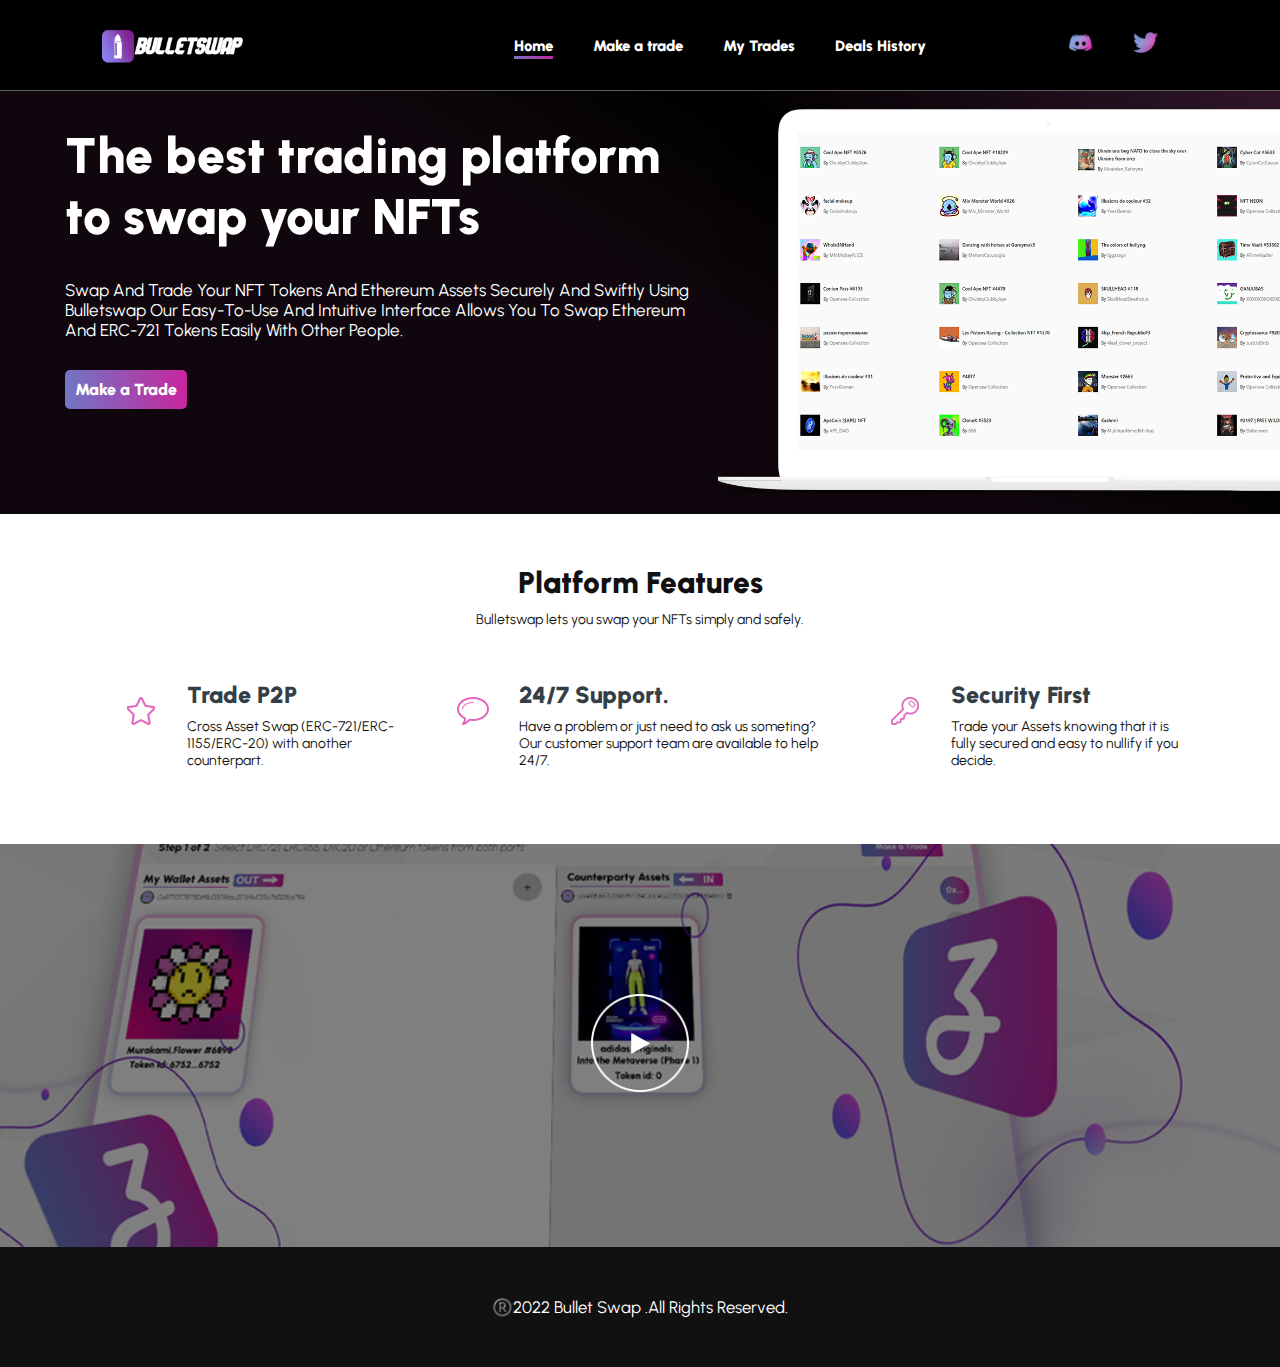
<file: index.html>
<!DOCTYPE html>
<html lang="en">

<head>
    <meta charset="UTF-8">
    <meta name="description" content="Bulletswap is a decentralized, peer-to-peer trading platform that uses an easy user interface to allow consumers to exchange and swap numerous NFTs and Ethereum-based tokens.">

    <!-- Facebook Meta Tags -->
    <meta property="og:url" content="index.html">
    <meta property="og:type" content="website">
    <meta property="og:title" content="Bulletswap, Peer to Peer NFT trading website">
    <meta property="og:description" content="Bulletswap is a decentralized, peer-to-peer trading platform that uses an easy user interface to allow consumers to exchange and swap numerous NFTs and Ethereum-based tokens.">
    <meta property="og:site_name" content="Bulletswap">
    <meta property="theme-color" content="#9900FF">

    <!-- Twitter Meta Tags -->
    <meta name="twitter:card" content="summary_large_image">
    <meta property="twitter:domain" content="">
    <meta property="twitter:url" content="index.html">
    <meta name="twitter:title" content="Bulletswap, Peer to Peer NFT trading website">
    <meta name="twitter:description" content="Bulletswap is a decentralized, peer-to-peer trading platform that uses an easy user interface to allow consumers to exchange and swap numerous NFTs and Ethereum-based tokens.">
    <meta http-equiv="X-UA-Compatible" content="IE=edge">
    <meta name="viewport" content="width=device-width, initial-scale=1.0">
    <title>Home - BulletSwap</title>
    <link rel="icon" href="/favicon.png">
    <link rel="preconnect" href="https://fonts.googleapis.com/">
    <link rel="preconnect" href="https://fonts.gstatic.com/" crossorigin="">
    <link href="css/css2.css" rel="stylesheet">
    <link rel="stylesheet" href="css/style.css">
    <link href="./img/favicon.png" rel="shortcut icon" />

</head>

<body>
    <header>
        <nav class="container">
            <a href="#"><img src="img/logo.png" alt="logo"></a>
            <ul class="remove">
                <li class="active-nav"><a href="#">Home</a></li>
                <li><a href="make.html">Make a trade</a></li>
                <li><a href="trade.html">My Trades</a></li>
                <li><a href="history.html">Deals History</a></li>
            </ul>
            <ul class="hide">
                <li><a href="index-2.html">Home</a></li>
                <li><a href="make.html">Make a trade</a></li>
                <li><a href="trade.html">My Trades</a></li>
                <li><a href="history.html">Deals History</a></li>
                <div class="flex-net">
                    <li>
                        <a href="https://twitter.com/BulletswapIO"><img src="img/logo-twitter.png" alt="twitter logo"
                class="logo-networks logoresize"></a>
                    </li>
                    <li>
                        <a href="https://discord.gg/bulletswap"><img src="img/Discord_10.png" alt="twitter logo"
                class="logo-networks logoresize"></a>
                    </li>
                </div>
            </ul>
            <button class="menu thismenu" onclick="this.classList.toggle('opened');this.setAttribute('aria-expanded', this.classList.contains('opened'))" aria-label="Main Menu">
        <svg width="100" height="100" viewBox="0 0 100 100">
          <path class="line line1"
            d="M 20,29.000046 H 80.000231 C 80.000231,29.000046 94.498839,28.817352 94.532987,66.711331 94.543142,77.980673 90.966081,81.670246 85.259173,81.668997 79.552261,81.667751 75.000211,74.999942 75.000211,74.999942 L 25.000021,25.000058">
          </path>
          <path class="line line2" d="M 20,50 H 80"></path>
          <path class="line line3"
            d="M 20,70.999954 H 80.000231 C 80.000231,70.999954 94.498839,71.182648 94.532987,33.288669 94.543142,22.019327 90.966081,18.329754 85.259173,18.331003 79.552261,18.332249 75.000211,25.000058 75.000211,25.000058 L 25.000021,74.999942">
          </path>
        </svg>
      </button>
            <ul class="ul-net">
                <li>
                    <a href="https://discord.gg/bulletswap"><img src="img/Discord_10.png" alt="discord logo"
              class="logo-networks"></a>
                </li>
                <li>
                    <a href="https://twitter.com/BulletswapIO"><img src="img/logo-twitter.png" alt="twitter logo"
              class="logo-networks"></a>
                </li>
            </ul>
        </nav>
        <div class="container column">
            <div class="heading">
                <h1>The best trading platform to swap your NFTs</h1>
                <p>
                    Swap And Trade Your NFT Tokens And Ethereum Assets Securely And Swiftly Using Bulletswap Our Easy-To-Use And Intuitive Interface Allows You To Swap Ethereum And ERC-721 Tokens Easily With Other People.
                </p>
                <div class="marge">
                    <a href="make.html" class="btn-hover color-2">Make a Trade</a>
                </div>
            </div>
            <div class="marge2">
                <img src="img/trading.png" alt="computer nft list">
            </div>
        </div>
    </header>
    <main>
        <section class="platform container">
            <h2>Platform Features</h2>
            <p>Bulletswap lets you swap your NFTs simply and safely.</p>
            <div class="flex-row">
                <article>
                    <div class="icons">
                        <img src="img/star.png" alt="icon">
                    </div>
                    <div>
                        <h3>Trade P2P</h3>
                        <p>
                            Cross Asset Swap (ERC-721/ERC-1155/ERC-20) with another counterpart.
                        </p>
                    </div>
                </article>
                <article>
                    <div class="icons">
                        <img src="img/bubble.png" alt="icon">
                    </div>
                    <div>
                        <h3>24/7 Support.</h3>
                        <p>
                            Have a problem or just need to ask us someting? Our customer support team are available to help 24/7.
                        </p>
                    </div>
                </article>
                <article>
                    <div class="icons">
                        <img src="img/key.png" alt="key">
                    </div>
                    <div>
                        <h3>Security First</h3>
                        <p>
                            Trade your Assets knowing that it is fully secured and easy to nullify if you decide.
                        </p>
                    </div>
                </article>
            </div>
        </section>
        <div class="blurback"></div>
        <video controls="" src="https://tornadotrade.io/video/zeem_1.0.mp4">
      Ici la description alternative
    </video>
        <div class="video">
            <div class="container">
                <article>
                    <a class="btn-video-link"><img src="img/video-link.png" alt="button look" class="videoforimg"></a>
                </article>
            </div>
        </div>
    </main>
    <footer>
        <small>®️2022 Bullet Swap .All Rights Reserved.</small>
    </footer>
    <script src="js/app.js"></script>
    <script src="js/video.js"></script>



</body>

</html>
</file>
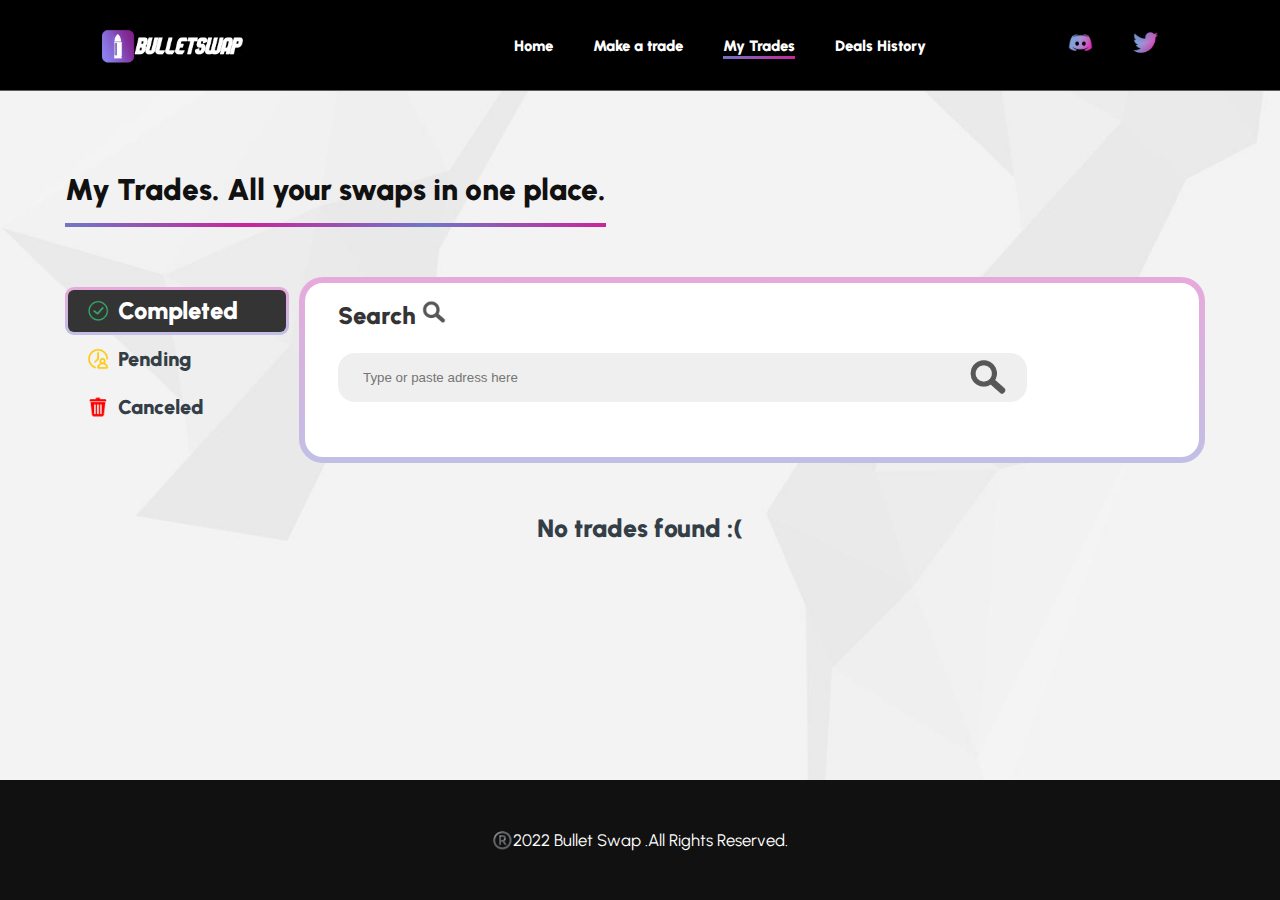
<file: trade.html>
<!DOCTYPE html>
<html lang="en">

<head>
    <meta charset="UTF-8">
    <meta http-equiv="X-UA-Compatible" content="IE=edge">
    <meta name="viewport" content="width=device-width, initial-scale=1.0">
    <title>My Trades - BulletSwap</title>
    <link rel="icon" href="/favicon.png">
    <link rel="preconnect" href="https://fonts.googleapis.com/">
    <link rel="preconnect" href="https://fonts.gstatic.com/" crossorigin="">
    <link href="css/css2.css" rel="stylesheet">
    <link rel="stylesheet" href="css/style.css">
    <link rel="stylesheet" href="css/correct.css">
    <link href="./img/favicon.png" rel="shortcut icon" />

</head>

<body class="bg-trade">
    <header>
        <nav class="container">
            <a href="index.html"><img src="img/logo.png" alt="logo"></a>
            <ul class="remove">
                <li><a href="index.html">Home</a></li>
                <li><a href="make.html">Make a trade</a></li>
                <li class="active-nav"><a href="#">My Trades</a></li>
                <li><a href="history.html">Deals History</a></li>
            </ul>
            <ul class="hide">
                <li><a href="index-2.html">Home</a></li>
                <li><a href="make.html">Make a trade</a></li>
                <li><a href="trade.html">My Trades</a></li>
                <li><a href="history.html">Deals History</a></li>
                <div class="flex-net">
                    <li>
                        <a href="https://twitter.com/Bulletswap"><img src="img/logo-twitter.png" alt="twitter logo" class="logo-networks"></a>
                    </li>
                    <li>
                        <a href="https://discord.gg/bulletswap"><img src="img/Discord_10.png" alt="twitter logo" class="logo-networks"></a>
                    </li>
                </div>
            </ul>
            <button class="menu thismenu" onclick="this.classList.toggle('opened');this.setAttribute('aria-expanded', this.classList.contains('opened'))" aria-label="Main Menu">
          <svg width="100" height="100" viewBox="0 0 100 100">
            <path class="line line1" d="M 20,29.000046 H 80.000231 C 80.000231,29.000046 94.498839,28.817352 94.532987,66.711331 94.543142,77.980673 90.966081,81.670246 85.259173,81.668997 79.552261,81.667751 75.000211,74.999942 75.000211,74.999942 L 25.000021,25.000058"></path>
            <path class="line line2" d="M 20,50 H 80"></path>
            <path class="line line3" d="M 20,70.999954 H 80.000231 C 80.000231,70.999954 94.498839,71.182648 94.532987,33.288669 94.543142,22.019327 90.966081,18.329754 85.259173,18.331003 79.552261,18.332249 75.000211,25.000058 75.000211,25.000058 L 25.000021,74.999942"></path>
          </svg>
        </button>
            <ul class="ul-net">
                <li>
                    <a href="https://discord.gg/bulletswap"><img src="img/Discord_10.png" alt="discord logo" class="logo-networks"></a>
                </li>
                <li>
                    <a href="https://twitter.com/Bulletswap"><img src="img/logo-twitter.png" alt="twitter logo" class="logo-networks"></a>
                </li>
            </ul>
        </nav>
    </header>
    <main class="main-trade">
        <section class="heading-trade container">
            <h2>My Trades. All your swaps in one place.</h2>
            <div class="border borderresize"></div>
            <div class="trade-list">
                <ul>
                    <li class="active">
                        <div>
                            <img src="img/pngfind.com-submit-icon-png-5900800.png" alt="logo check">
                            <a href="#"> Completed</a>
                        </div>
                    </li>
                    <li>
                        <div>
                            <img src="img/wait.png" alt="logo wait">
                            <a href="#"> Pending</a>
                        </div>
                    </li>
                    <li>
                        <div>
                            <img src="img/delete.png" alt="logo deleted">
                            <a href="#"> Canceled</a>
                        </div>
                    </li>
                </ul>
                <div class="search-bar resizebar">
                    <span class="search-name">Search
              <img src="img/kisspng-computer-icons-search-button-5ac4b9e15f5404.3960122715228420813905.png" alt="search logo"></span>
                    <div>
                        <label for="search">Search
                <img src="img/kisspng-computer-icons-search-button-5ac4b9e15f5404.3960122715228420813905.png" alt="search logo">
              </label>
                        <input type="text" id="search-bar" name="search" placeholder="Type or paste adress here" class="search search-two">
                    </div>
                </div>
            </div>
            <p>No trades found :(</p>
        </section>
    </main>
    <footer>
        <small>®️2022 Bullet Swap .All Rights Reserved.</small>
    </footer>
    <script src="js/app.js"></script>
    <script src="js/mytrades.js"></script>



</body>

</html>
</file>
<file: css/css2.css>
@font-face {
    font-family: 'Urbanist';
    font-style: italic;
    font-weight: 100;
    font-display: swap;
    src: url(../fonts/L0xtDF02iFML4hGCyMqgdyNEf6or5L2WA133VJmv.ttf) format('truetype');
}

@font-face {
    font-family: 'Urbanist';
    font-style: normal;
    font-weight: 400;
    font-display: swap;
    src: url(../fonts/L0xjDF02iFML4hGCyOCpRdycFsGxSrqDyx4fFg.ttf) format('truetype');
}

@font-face {
    font-family: 'Urbanist';
    font-style: normal;
    font-weight: 900;
    font-display: swap;
    src: url(../fonts/L0xjDF02iFML4hGCyOCpRdycFsGxSrqDYhkfFg.ttf) format('truetype');
}
</file>
<file: css/style.css>
* {
    box-sizing: border-box;
}

html {
    font-size: 62.5%;
    height: 100%;
}

body {
    display: flex;
    flex-direction: column;
    margin: 0 auto;
    min-height: 100%;
    font-size: 2rem;
    font-family: "Urbanist", sans-serif;
    color: #111;
    overflow-x: hidden;
}

main {
    flex: 1;
}

/* img {
  max-width: 100%;
} */

ul {
    padding: 0;
}

li {
    list-style: none;
}

h1 {
    font-size: 5rem;
    font-weight: 900;
}

.container {
    margin: 0 auto;
    max-width: 1150px;
}

/* HEADER */

header {
    background: linear-gradient( 31deg, rgba(15, 7, 13, 1) 49%, rgba(0, 0, 0, 1) 66%, rgba(54, 25, 47, 1) 95%);
}

nav>a>img {
    width: 11%;
    margin: 10px 150px 0 0;
}

nav {
    display: flex;
    align-items: center;
    background-color: #000;
    width: 100%;
    justify-content: space-evenly;
    border-bottom: 1px solid rgb(221 221 221 / 42%);
}

nav.container {
    max-width: 100%;
    margin: 0 auto;
}

nav ul {
    display: flex;
    justify-content: center;
}

nav ul li {
    margin: 10px 20px;
}

nav ul li a {
    transition: 0.1s;
    text-decoration: none;
    color: #fff;
    font-size: 1.5rem;
    font-weight: bold;
}

nav ul li:hover a {
    margin: 0 0 10px 0;
    border-bottom: rgba(200, 37, 157, 1) solid 3px;
}

nav>a {
    display: contents;
}

.hide {
    display: none;
}

.menu {
    background-color: transparent;
    border: none;
    cursor: pointer;
    display: none;
    padding: 0;
    width: 60px;
}

.line {
    fill: none;
    stroke: white;
    stroke-width: 6;
    transition: stroke-dasharray 600ms cubic-bezier(0.4, 0, 0.2, 1), stroke-dashoffset 600ms cubic-bezier(0.4, 0, 0.2, 1);
}

.line1 {
    stroke-dasharray: 60 207;
    stroke-width: 6;
}

.line2 {
    stroke-dasharray: 60 60;
    stroke-width: 6;
}

.line3 {
    stroke-dasharray: 60 207;
    stroke-width: 6;
}

.opened .line1 {
    stroke-dasharray: 90 207;
    stroke-dashoffset: -134;
    stroke-width: 6;
}

.opened .line2 {
    stroke-dasharray: 1 60;
    stroke-dashoffset: -30;
    stroke-width: 6;
}

.opened .line3 {
    stroke-dasharray: 90 207;
    stroke-dashoffset: -134;
    stroke-width: 6;
}

/* HEADING */

.heading {
    display: flex;
    flex-direction: column;
    color: #fff;
}

.heading p {
    font-size: 1.7rem;
    margin: 0 0 10px;
}

header div:first-of-type {
    display: flex;
}

header div:first-of-type img {
    width: 135%;
}

.btn-hover {
    padding: 10px;
    font-size: 1.6rem;
    font-weight: bold;
    color: #fff;
    text-decoration: none;
    cursor: pointer;
    margin: 20px 0 0 0;
    text-align: center;
    border: none;
    background-size: 300% 100%;
    border-radius: 5px;
    transition: all 0.4s ease-in-out;
}

.btn-hover:hover,
.btn-make:hover {
    background-position: 70% 0;
}

.color-2 {
    background-image: linear-gradient( to right, rgba(113, 118, 198, 1), rgba(200, 37, 157, 1), rgba(113, 118, 198, 1), rgba(200, 37, 157, 1));
}

/* PLATFORM */

h2 {
    font-size: 3rem;
}

.platform {
    text-align: center;
    padding: 25px 15px 25px 15px;
}

.platform article {
    display: flex;
    align-items: center;
    justify-content: space-between;
    margin: 15px;
}

.platform h3 {
    color: #343e47;
    font-weight: bold;
}

.platform p {
    font-size: 1.4rem;
    margin: -15px 0 0 0;
}

.flex-row {
    display: flex;
    align-items: center;
}

.flex-row:first-of-type {
    margin: 15px 0 0 0;
}

.platform article div {
    text-align: left;
}

.icons {
    margin: 0 30px;
}

.border.bord-history {
    width: 21%;
}

.icons img {
    transition: all 0.5s;
}

.icons img:hover {
    transform: scale(1.1);
}

/* VIDEO */

.video {
    color: #fff;
    text-align: center;
    background: url(../img/bg-video.jpg);
    margin: 35px 0 0 0;
    padding: 50px 0 50px;
    background-repeat: no-repeat;
    background-position: center;
    background-size: cover;
    padding: 150px;
}

.videoforimg {
    width: 10%;
}

.video i {
    color: #fff;
    border-radius: 50%;
    padding: 10px;
}

.btn-video-link {
    cursor: pointer;
}

.video h4 {
    font-size: 2.5rem;
}

.video p {
    font-size: 1.7rem;
    text-align: center;
}

/* FOOTER */

footer {
    background: #111;
    color: #fff;
    display: flex;
    justify-content: space-around;
    padding: 50px;
}

/* TRADE */

.trade-rightzone {
    background: #e5e5e5;
}

.main-trade {
    background: url(../img/contact-background.jpg);
    background-size: cover;
    padding: 10px;
    height: 100vh;
}

.main-history {
    background: url(../img/contact-background.jpg);
    background-size: cover;
    padding: 10px;
}

.trade-nav {
    padding: 0 0 0px;
}

.heading-trade {
    margin-top: 70px;
}

.heading-trade p,
.notfound {
    text-align: center;
    font-size: 2.5rem;
    font-weight: bold;
    color: #343e47;
    margin: 50px 0 0 0;
}

.heading-trade h2 {
    font-size: 3rem;
}

.border.bord-history {
    width: 32%;
}

.border {
    background-image: linear-gradient( to right, rgba(113, 118, 198, 1), rgba(200, 37, 157, 1), rgba(113, 118, 198, 1), rgba(200, 37, 157, 1));
    padding: 2px;
    width: 47%;
    margin: -10px 0 0 0;
}

.border-dealshistory {
    background-image: linear-gradient( to right, rgba(113, 118, 198, 1), rgba(200, 37, 157, 1), rgba(113, 118, 198, 1), rgba(200, 37, 157, 1));
    padding: 1px;
    width: 21%;
    margin: -10px 0 0 0;
}

.trade-list {
    display: flex;
    margin: 50px 0 0 0;
}

.trade-list ul {
    width: 25%;
    margin-top: 10px;
}

.trade-list ul li:hover {
    cursor: pointer;
}

.trade-list ul li {
    padding: 1px 30px 1px 10px;
    border: solid 3px transparent;
}

.trade-list ul li div {
    display: flex;
    align-items: center;
}

.trade-list ul li a {
    color: #343e47;
    text-decoration: none;
    font-weight: bold;
}

.trade-list ul li.active {
    border-radius: 9px;
    box-shadow: 0 0 6px 0 rgba(157, 96, 212, 0.5);
    border: solid 3px transparent;
    background-image: linear-gradient( rgba(255, 255, 255, 0), rgba(255, 255, 255, 0)), linear-gradient(180deg, #e7a9db, #c1bfe5);
    background-origin: border-box;
    background-clip: content-box, border-box;
    box-shadow: 2px 1000px 1px #343434 inset;
}

.trade-list ul li.active a {
    font-size: 2.4rem;
    color: #fff;
}

.trade-list ul li img {
    width: 40px;
    height: 40px;
}

.active-nav {
    border-image: linear-gradient( to right, rgba(113, 118, 198, 1), rgba(200, 37, 157, 1));
    border-bottom: 3px solid transparent;
    border-image-slice: 1;
    height: 27px;
}

.search-bar {
    display: flex;
    flex-direction: column;
    color: #111;
    border-radius: 24px;
    box-shadow: 0 0 6px 0 rgba(157, 96, 212, 0.5);
    border: solid 6px transparent;
    background-image: linear-gradient( rgba(255, 255, 255, 0), rgba(255, 255, 255, 0)), linear-gradient(180deg, #e7a9db, #c1bfe5);
    background-origin: border-box;
    background-clip: content-box, border-box;
    box-shadow: 2px 1000px 1px #fff inset;
    width: 100%;
    padding: 70px 0 55px 33px;
    margin: 0 10px;
}

#search::placeholder {
    font-size: 1.7rem;
    font-style: italic;
    color: rgb(201, 200, 200);
}

#search {
    background-image: url(../img/kisspng-computer-icons-search-button-5ac4b9e15f5404.3960122715228420813905.png);
    background-position: 98%;
    background-repeat: no-repeat;
    background-size: 3.5%;
    width: 80%;
    outline: none;
    padding: 17px 25px;
    border-radius: 17px;
    border: none;
    font-weight: 100;
    background-color: #efefef;
}

#search-bar {
    background-image: url(../img/kisspng-computer-icons-search-button-5ac4b9e15f5404.3960122715228420813905.png);
    background-position: 97%;
    background-repeat: no-repeat;
    background-size: 5.5%;
    width: 80%;
    outline: none;
    padding: 17px 25px;
    border-radius: 17px;
    border: none;
    font-weight: 100;
    background-color: #efefef;
}

.search-bar img {
    width: 4%;
}

.search-name {
    position: absolute;
    color: #343434;
    top: 300px;
    font-size: 2.4rem;
    font-weight: bold;
}

label {
    font-weight: bold;
    color: #343e47;
    font-size: 2.5rem;
    position: absolute;
    left: -10000px;
    margin: 0px 0 10px 0;
}

.active-nav:hover {
    border: none;
}

/* TABLE */

.flex-table {
    width: 120%;
}

.table-list {
    width: 100%;
    margin: 15px 10px 0 10px;
}

table {
    border-collapse: separate;
    border-spacing: 0 10px;
}

thead tr {
    background-color: #343434;
}

tr {
    height: 100px;
}

tr:first-of-type {
    height: 60px;
}

tr:nth-child(4),
tr:nth-child(2) {
    background-color: rgba(255, 255, 255, 0.548);
    margin-top: 10px;
}

td {
    padding-left: 15px;
}

tr td div {
    display: flex;
    flex-direction: column;
}

tbody span {
    font-weight: bold;
    font-size: 1.9rem;
}

table img {
    width: 30%;
    border-radius: 100%;
}

.customers thead tr th:first-of-type {
    padding-left: 15px;
}

.img-pp {
    width: 12%;
    margin: 0 10px 0 0;
    border: 2px solid rgb(0, 0, 0);
}

.img-collection {
    width: 63%;
}

.img-collection2 {
    margin: 0 10px 0 0;
    width: 16%;
}

.flex-row-table {
    display: flex;
    align-items: center;
    flex-direction: row;
}

.flex-row-table a {
    font-size: 1.5rem;
    color: black;
    font-weight: bold;
    cursor: pointer;
}

.flex-row-table a:hover {
    text-decoration: underline;
}

.td-size {
    width: 22%;
}

.td-size2 {
    width: 0%;
}

.arrow {
    text-align: center;
    width: 13%;
}

.td-user {
    width: 15%;
}

.td-hash {
    width: 23%;
}

.customers {
    font-family: Arial, Helvetica, sans-serif;
    border-collapse: collapse;
    width: 100%;
    display: none;
}

.customers th {
    padding: 8px;
}

thead {
    box-shadow: inset 0px 0px 0 3px #ca9fc2, inset 0 0 0 3px #c2c1e1, 2px 1000px 1px #343434 inset;
    border-radius: 9px;
    color: #fff;
}

table {
    border-collapse: collapse;
}

thead tr th {
    text-align: left;
}

.next-pages p {
    font-size: 1.5rem;
    font-weight: 200;
    display: flex;
    justify-content: right;
    margin: 10px 0 85px 0;
    word-spacing: 5px;
}

.next-pages i {
    font-size: 2rem;
}

.out::before {
    position: absolute;
    content: "OUT";
    background: linear-gradient( 90deg, rgba(113, 118, 198, 1) 24%, rgba(200, 37, 157, 1) 74%);
    padding: 2px;
    font-size: 1.2rem;
    font-weight: bold;
    color: #fff;
    border-radius: 3px;
    margin: 30px 0 0 20px;
}

.in::before {
    position: absolute;
    content: "IN";
    letter-spacing: 1px;
    background: linear-gradient( 90deg, rgba(113, 118, 198, 1) 24%, rgba(200, 37, 157, 1) 74%);
    padding: 2px;
    font-size: 1.2rem;
    font-weight: bold;
    color: #fff;
    border-radius: 3px;
    margin: 30px 0 0 0px;
}

#customers2 {
    display: none;
}

.fa-angle-right {
    padding: 3px 5px;
}

.fa-angle-left {
    padding: 3px 5px;
}

.fa-angle-right:hover {
    cursor: pointer;
    transform: scale(1.25);
}

.fa-angle-left:hover {
    cursor: pointer;
    transform: scale(1.25);
}

.notfound {
    display: none;
}

.number,
.number2 {
    margin-right: 7px;
    margin-left: 7px;
}

/* MAKE A TRADE */

.btn-add {
    margin: 0 15px 0 0;
    width: 50px;
    height: 50px;
    border-radius: 100%;
    background-color: #c5c5c5;
    background-image: url(../img/plus.svg);
    background-repeat: no-repeat;
    background-position: center center;
    background-size: 10px auto;
    cursor: pointer;
}

.btn-add2 {
    position: absolute;
    top: 245px;
    right: 15px;
    width: 50px;
    height: 50px;
    border-radius: 100%;
    background-color: #c5c5c5;
    background-image: url(../img/plus.svg);
    background-repeat: no-repeat;
    background-position: center center;
    background-size: 10px auto;
    cursor: pointer;
}

.trade {
    padding: 0 0 150px 15px;
    width: 50%;
    border-right: 1px solid #111;
}

.trade-zone {
    display: flex;
    padding: 0;
    min-height: 100vh;
    height: auto;
}

.trade-zone h2 {
    font-size: 2.5rem;
}

.trade-zone h2::after {
    content: "";
    margin: 5px 0 0 0;
    position: absolute;
    display: block;
    height: 3px;
    background-image: linear-gradient( to right, rgba(113, 118, 198, 1), rgba(200, 37, 157, 1), rgba(113, 118, 198, 1), rgba(200, 37, 157, 1));
    width: 13%;
}

.trade-zone .resize::after {
    width: 15.5%;
}

.trade-zone h2.assets::after {
    content: "";
    position: absolute;
    display: block;
    height: 3px;
    background-image: linear-gradient( to right, rgba(113, 118, 198, 1), rgba(200, 37, 157, 1), rgba(113, 118, 198, 1), rgba(200, 37, 157, 1));
    width: 12%;
}

.user-adress {
    display: flex;
    align-items: center;
}

.user-adress p {
    font-size: 1.7rem;
    margin: 10px;
}

.user-adress img {
    width: 30px;
    height: 30px;
    border-radius: 100%;
    border: 2px solid rgb(0, 0, 0);
}

.top-content {
    display: flex;
    align-items: center;
    justify-content: space-between;
}

.div-out {
    display: flex;
    font-size: 2rem;
    align-items: center;
    font-weight: bold;
    padding: 2px 50px 2px 10px;
    border-radius: 0.3rem;
    text-transform: uppercase;
    color: #fff;
    margin: 0 0 0 20px;
    background-image: linear-gradient( 60deg, rgba(113, 118, 198, 1) 25%, rgba(200, 37, 157, 1) 75%);
}

.div-in {
    font-size: 2rem;
    display: flex;
    align-items: center;
    font-weight: bold;
    padding: 2px 20px 2px 50px;
    border-radius: 0.3rem;
    text-transform: uppercase;
    color: #fff;
    margin: 0 0 0 20px;
    background-image: linear-gradient( 60deg, rgba(113, 118, 198, 1) 25%, rgba(200, 37, 157, 1) 75%);
}

.div-in::after {
    position: absolute;
    content: "";
    display: block;
    width: 30px;
    margin: 0 0 0 -40px;
    height: 10px;
    background-image: url(../img/arrow-white.png);
    transform: rotate(180deg);
    background-size: 100% auto;
    background-repeat: no-repeat;
    background-position: center center;
}

.div-out::after {
    position: absolute;
    content: "";
    display: block;
    width: 30px;
    margin: 0 0 0 50px;
    height: 10px;
    background-image: url(../img/arrow-white.png);
    background-size: 100% auto;
    background-repeat: no-repeat;
    background-position: center center;
}

.div-out img {
    width: 35px;
    height: 35px;
}

.nft-list,
.nft-list-counter {
    display: flex;
    text-align: center;
    flex-wrap: wrap;
}

.nft-list article,
.nft-list-counter article {
    margin: 15px;
    display: flex;
    flex-direction: column;
    justify-content: center;
    align-items: center;
    color: #111;
    border-radius: 25px;
    border: solid 6px transparent;
    background-image: linear-gradient( rgba(255, 255, 255, 0), rgba(255, 255, 255, 0)), linear-gradient(180deg, #e7a9db, #c1bfe5);
    background-origin: border-box;
    background-clip: content-box, border-box;
    box-shadow: 2px 1000px 1px #fff inset, 0px 10px 32px 0px rgb(0 0 0 / 20%);
    width: 28%;
    padding: 20px 12px 35px 12px;
}

.nft-list article h5,
.nft-list-counter article h5 {
    margin: 10px 0;
}

.nft-list article img,
.nft-list-counter article img {
    width: 100%;
}

.nft-list article h3,
.nft-list article p,
.nft-list-counter article h3,
.nft-list-counter article p {
    font-weight: bold;
    font-size: 1.5rem;
    margin: 5px;
}

.adress-btn {
    width: 50px;
    height: 50px;
    border-radius: 100%;
    right: 15px;
    top: 180px;
    background-image: linear-gradient( 100deg, rgba(113, 118, 198, 1) 25%, rgba(200, 37, 157, 1) 75%);
    cursor: pointer;
    color: #fff;
    text-align: center;
    font-weight: bold;
    font-size: 1.5rem;
    line-height: 50px;
    margin: 0 15px 10px 0;
}

.adress-btn:hover {
    cursor: pointer;
    background-size: 150% 100%;
    transition: 0.4s ease-in-out;
}

/* POP-UP */

.pop-up,
.pop-up-counter {
    position: fixed;
    text-align: center;
    height: 600px;
    z-index: 1;
    filter: blur(0px);
    background: #343434;
    top: 50%;
    left: 50%;
    transform: translate(-50%, -50%);
    margin: 15px;
    display: none;
    flex-direction: column;
    color: #111;
    border-radius: 25px;
    border: solid 6px transparent;
    background-image: linear-gradient( rgba(255, 255, 255, 0), rgba(255, 255, 255, 0)), linear-gradient(180deg, #e7a9db, #c1bfe5);
    background-origin: border-box;
    background-clip: content-box, border-box;
    box-shadow: 2px 1000px 1px #fff inset, 0px 10px 32px 0px rgb(0 0 0 / 20%);
    width: 80%;
    z-index: 1;
}

.article-transfer,
.article-transfer-counter {
    overflow-y: scroll;
    max-height: 510px;
    display: flex;
    justify-content: center;
    flex-wrap: wrap;
    text-align: center;
    margin: 0 0 0 0;
}

video {
    position: fixed;
    top: 15%;
    width: 75%;
    display: none;
    margin: 0 auto;
    left: 15%;
}

.blurback {
    position: fixed;
    display: none;
    -webkit-box-align: center;
    align-items: center;
    -webkit-box-pack: center;
    justify-content: center;
    inset: 0px;
    background-color: rgba(0, 0, 0, 0.3);
    -webkit-tap-highlight-color: transparent;
    filter: blur(100px);
}

.btn-add:hover {
    transform: scale(1.1);
    transition: 0.2s;
}

.article-transfer img,
.article-transfer-counter img {
    width: 80%;
}

.article-transfer article,
.article-transfer-counter article {
    margin: 15px;
    display: flex;
    flex-direction: column;
    justify-content: center;
    align-items: center;
    color: #111;
    border-radius: 25px;
    border: solid 6px transparent;
    background-image: linear-gradient( rgba(255, 255, 255, 0), rgba(255, 255, 255, 0)), linear-gradient(180deg, #e7a9db, #c1bfe5);
    background-origin: border-box;
    background-clip: content-box, border-box;
    box-shadow: 2px 1000px 1px #fff inset, 0px 10px 32px 0px rgba(0, 0, 0, 0.2);
    width: 20%;
    padding: 20px 12px 35px 12px;
}

.pop-up h4 {
    text-align: left;
    margin-left: 15px;
}

/* .pop-up h4::after, */

.flex-pop {
    display: flex;
    align-items: center;
    justify-content: space-between;
    padding: 0 10px;
    border-radius: 25px;
    border: solid 4px transparent;
    background-image: linear-gradient( rgba(255, 255, 255, 0), rgba(255, 255, 255, 0)), linear-gradient(180deg, #e7a9db, #c1bfe5);
    background-origin: border-box;
    background-clip: content-box, border-box;
    box-shadow: 2px 1000px 1px #e4e4e4 inset, 0px 10px 32px 0px rgba(0, 0, 0, 0.2);
    width: 101%;
    height: 65px;
    margin: 0;
    margin-left: -6px;
    margin-top: -7px;
}

.flex-pop i {
    margin: 0px 25px 0 0;
    font-size: 3rem;
}

.flex-pop i:hover,
.closetwo:hover {
    transform: rotateZ(180deg);
    transition: 0.25s;
    cursor: pointer;
    color: #e7a9db;
}

.pop-up button:hover {
    cursor: pointer;
}

.clostwo {
    margin-top: 10px;
}

.article-transfer h5,
.article-transfer p,
.article-transfer-counter h5,
.article-transfer-counter p {
    font-weight: bold;
    font-size: 1.8rem;
    margin: 5px;
}

.btn-transfer {
    font-family: "Urbanist", sans-serif;
    margin: 10px 0 -20px 0;
    border-radius: 9px;
    box-shadow: 0 0 6px 0 rgb(157 96 212 / 50%);
    border: solid 3px transparent;
    background-image: linear-gradient( rgba(255, 255, 255, 0), rgba(255, 255, 255, 0)), linear-gradient(180deg, #e7a9db, #c1bfe5);
    background-origin: border-box;
    background-clip: content-box, border-box;
    box-shadow: 2px 1000px 1px #e5e5e5 inset;
    padding: 10px 30px;
    text-transform: uppercase;
    width: 100%;
    font-weight: bold;
    letter-spacing: 2px;
}

::-webkit-scrollbar {
    width: 5px;
}

::-webkit-scrollbar-track {
    background: #e7a9db;
}

::-webkit-scrollbar-thumb {
    background: #c1bfe5;
}

/* MAKE A TRADE */

.make-heading {
    display: flex;
    align-items: center;
    justify-content: space-between;
    background: url(../img/contact-background.jpg);
    background-size: cover;
    padding: 5px 50px 5px 50px;
    border-bottom: solid 1px #343434;
}

.make-heading h1 {
    font-size: 2.5rem;
    font-weight: 100;
}

.strong-this {
    font-weight: bold;
}

.btn-make {
    padding: 15px 30px;
    font-size: 1.6rem;
    font-weight: bold;
    color: #fff;
    text-decoration: none;
    cursor: pointer;
    text-align: center;
    border: none;
    background-size: 300% 100%;
    border-radius: 5px;
    transition: all 0.4s ease-in-out;
}

/* select-wallet */

.select-wallet {
    text-align: center;
    height: 225px;
    background: #343434;
    position: fixed;
    top: 50%;
    left: 50%;
    transform: translate(-50%, -50%);
    margin: 15px;
    display: none;
    flex-direction: column;
    color: #111;
    border-radius: 25px;
    border: solid 6px transparent;
    background-image: linear-gradient( rgba(255, 255, 255, 0), rgba(255, 255, 255, 0)), linear-gradient(180deg, #e7a9db, #c1bfe5);
    background-origin: border-box;
    background-clip: content-box, border-box;
    box-shadow: 2px 1000px 1px #e5e5e5 inset, 0px 10px 32px 0px rgb(0 0 0 / 20%);
    width: 60%;
    padding: 25px 10px 10px 10px;
    z-index: 1;
}

.flex-pop-select {
    display: flex;
    justify-content: end;
}

.flex-pop-select i {
    margin: -35px 5px 0 0;
    font-size: 3rem;
    position: absolute;
    top: 40px;
}

.select-wallet h5 {
    font-weight: bold;
    font-size: 2.4rem;
    margin: 5px;
}

#wallet-search {
    /* background-image: url(../img/kisspng-computer-icons-search-button-5ac4b9e15f5404.3960122715228420813905.png);
  background-position: 98%; */
    background-repeat: no-repeat;
    background-size: 3.5%;
    width: 80%;
    outline: none;
    padding: 17px 25px;
    border-top-left-radius: 17px;
    border-bottom-left-radius: 17px;
    border: solid 2px #c5c5c5;
    border-right: none;
    font-weight: 100;
    background-color: #efefef;
}

.input-wallet-container {
    display: flex;
    flex-direction: row;
    justify-content: center;
    margin: 15px 0 0 0;
}

.flex-content {
    display: flex;
    align-items: center;
    flex-direction: row;
}

.flex-content-btn2 {
    display: flex;
    margin: 0px 0 -60px 0;
    flex-direction: column;
}

video {
    margin-top: -60px;
}

.logo-networks {
    width: 25px;
    height: 25px;
}

.ul-net {
    float: right;
}

.flex-net {
    display: flex;
    justify-content: center;
}

.flex-content-btn2 div {
    margin: 0 10px 4px 0;
}

.main-history {
    height: 100vh;
}

@media screen and (max-width: 2250px) {
    .trade-zone .resize::after {
        width: 10.5%;
    }
    .trade-zone h2::after {
        width: 8.5%;
    }
}

@media screen and (max-width: 2050px) {
    .resize::after {
        width: 12.5%;
    }
    .trade-zone h2::after {
        width: 10.5%;
    }
}

@media screen and (max-width: 1850px) {
    .trade-zone .resize::after {
        width: 12.5%;
    }
    .trade-zone h2::after {
        width: 10.5%;
    }
}

@media screen and (max-width: 1750px) {
    .trade-zone .resize::after {
        width: 13.5%;
    }
    .trade-zone h2::after {
        width: 11.5%;
    }
}

@media screen and (max-width: 1550px) {
    .trade-zone .resize::after {
        width: 15.5%;
    }
    .trade-zone h2::after {
        width: 13%;
    }
}

@media screen and (max-width: 1350px) {
    .trade-zone .resize::after {
        width: 17.5%;
    }
    .trade-zone h2::after {
        width: 14.5%;
    }
}

@media screen and (max-width: 1150px) {
    .trade-zone .resize::after {
        width: 20.5%;
    }
    .trade-zone h2::after {
        width: 16.5%;
    }
}

/* RESPONSIVE TABLETTE */

@media screen and (max-width: 768px) {
    .videoforimg {
        width: 80%;
    }
    .container {
        display: flex;
        justify-content: center;
    }
    nav>a>img {
        width: 15%;
        margin: 10px 35px 0 0;
    }
    header nav ul {
        margin-right: 15px;
    }
    nav {
        display: flex;
        align-items: center;
        padding: 0 0 10px;
    }
    h1 {
        font-size: 2.9rem;
        text-align: center;
    }
    header div:first-of-type img {
        width: 100%;
    }
    header div:last-of-type {
        align-self: center;
    }
    .column {
        display: flex;
        flex-direction: column;
        padding: 15px;
    }
    .heading p {
        font-size: 1.75rem;
        margin: 0 0 10px;
        text-align: center;
    }
    .btn-hover.color-2 {
        margin-bottom: 15px;
    }
    .platform {
        flex-wrap: wrap;
    }
    .flex-row {
        flex-direction: column;
    }
    h2 {
        width: 100%;
    }
    footer {
        padding: 45px 10px;
        justify-content: space-between;
    }
    footer small {
        font-size: 1.25rem;
    }
    nav ul li {
        margin: 10px 10px;
    }
    .heading-trade {
        display: flex;
        flex-wrap: wrap;
        margin-top: 45px;
        padding-bottom: 100px;
    }
    .heading-trade h2 {
        text-align: center;
        font-size: 3rem;
        margin-bottom: 15px;
    }
    .trade-list {
        display: flex;
        flex-wrap: wrap;
    }
    .border {
        width: 100%;
        height: 4px;
    }
    .table-list {
        width: 100%;
        margin: 25px 0px 0 0px;
    }
    .search-bar {
        margin: 0 auto;
        padding: 20px;
        height: 140px;
    }
    .search-bar div {
        margin-top: 35px;
    }
    .borderresize {
        width: 71%;
    }
    .heading-trade h2 {
        font-size: 2.75rem;
    }
    #search-bar {
        width: 100%;
    }
    .search-name {
        top: 50%;
    }
    .trade-list ul {
        margin-bottom: 20px;
    }
    #search {
        width: 100%;
    }
    th {
        font-size: 1.7rem;
    }
    tbody span {
        font-size: 1.5rem;
    }
    .img-collection {
        width: 50%;
    }
    .out::before {
        font-size: 1rem;
        margin: 20px 0 0 24px;
    }
    .td-user {
        padding-right: 10px;
    }
    .img-pp {
        width: 18%;
    }
    .trade-list ul li {
        padding: 5px 15px 5px 0px;
    }
    .td-size {
        padding-right: 35px;
    }
    .td-hash {
        width: 26%;
    }
    .arrow {
        text-align: center;
        width: 13%;
    }
    .in::before {
        font-size: 0.9rem;
        margin: 18px 0 0 24px;
    }
    .img-collection2 {
        margin: 0 26px 0 0;
        width: 21%;
    }
    .trade-list {
        display: flex;
        margin: 30px 0 0 0;
    }
    .next-pages p {
        justify-content: center;
        margin: 35px 0 35px 0;
    }
    .next-pages i {
        font-size: 3rem;
    }
    .fa-angle-right {
        font-size: 3rem;
        position: absolute;
        right: 10px;
    }
    .fa-angle-left {
        font-size: 2.5rem;
        position: absolute;
        left: 10px;
    }
    .main-trade {
        background: url(../img/contact-background.jpg);
        background-size: cover;
        padding: 10px;
        height: 100vh;
    }
    #search {
        background-position: 97%;
        background-size: 6%;
    }
    .name-resize {
        top: 40%;
    }
    .make-heading {
        padding: 5px 25px 5px 25px;
    }
    .make-heading h1 {
        font-size: 1.9rem;
        margin-right: 10px;
    }
    .btn-make {
        padding: 5px 10px;
        font-size: 1.5rem;
    }
    .trade-zone {
        display: flex;
        flex-wrap: wrap;
    }
    .trade {
        width: 100%;
        min-height: 400px;
    }
    .trade-zone h2::after {
        width: 29%;
    }
    .trade-zone .resize::after {
        width: 36%;
    }
    .select-wallet {
        height: 205px;
        top: 35%;
        left: 50%;
        width: 75%;
    }
    #wallet-search {
        background-position: 285px;
        background-size: 7.5%;
        width: 80%;
    }
    .flex-pop h4::after {
        width: 45%;
    }
    .article-transfer article,
    .article-transfer-counter article {
        width: 40%;
    }
    .trade-zone h2 {
        font-size: 2.25rem;
    }
    .div-out {
        font-size: 1.75rem;
        margin: 0 0 0 30px;
    }
    .div-in {
        font-size: 1.75rem;
        margin: 0 0 0 30px;
    }
    .nft-list article,
    .nft-list-counter article {
        width: 44%;
    }
    .flex-pop {
        width: 102.5%;
    }
    .trade-list {
        display: flex;
        margin: 30px 0 0 0;
        width: 100%;
    }
    .resizer {
        margin-top: 75px;
    }
    .trade-list ul {
        width: 100%;
    }
    .trade-list ul li {
        width: 100%;
    }
    .bord-history {
        width: 65%;
    }
}

@media screen and (max-width: 675px) {
    nav ul li a {
        font-size: 1.35rem;
    }
    .border.bord-history {
        width: 56%;
    }
    .name-resize {
        top: 42%;
    }
}

@media screen and (max-width: 632px) {
    header nav ul {
        margin-right: 0px;
    }
}

@media screen and (max-width: 594px) {
    nav>a>img {
        width: 17%;
        margin: 10px 15px 0 0;
    }
    .logo-networks {
        width: 21px;
        height: 21px;
    }
}

@media screen and (max-width: 548px) {
    nav ul li a {
        font-size: 1.15rem;
    }
    .logo-networks {
        width: 25px;
        height: 25px;
    }
    header div:first-of-type .logoresize {
        width: 35%;
        height: auto;
    }
}

@media screen and (max-width: 510px) {
    .search-name {
        top: 50%;
    }
    .heading-trade h2 {
        font-size: 2.45rem;
    }
    .borderresize {
        width: 90%;
    }
}

/* RESPONSIVE PHONE */

@media screen and (max-width: 500px) {
    video {
        margin-top: 200px;
    }
    .border.bord-history {
        width: 80%;
    }
    .border.bord-history {
        width: 88%;
    }
    .ul-net {
        display: none;
    }
    .videoforimg {
        width: 80%;
    }
    .remove {
        display: none;
    }
    .menu {
        display: flex;
        margin-left: 80px;
        width: 50px;
    }
    nav>a>img {
        width: 30%;
        margin: 10px -20px 0 0;
    }
    h1 {
        font-size: 2.25rem;
        margin: 20px 0px;
    }
    .heading p {
        font-size: 1.5rem;
    }
    header div:first-of-type img {
        margin: 15px 0px;
    }
    .platform {
        padding: 15px 10px 15px 15px;
    }
    .flex-row:first-of-type {
        margin: 0;
    }
    .platform article {
        margin: 15px 0px;
    }
    nav {
        background: #000 !important;
        position: fixed;
        height: 75px;
        margin-bottom: 50px;
    }
    nav.container {
        max-width: 100%;
        z-index: 1;
        justify-content: space-around;
        margin: -0 auto;
    }
    header div:last-of-type {
        align-self: center;
        margin-top: 75px;
    }
    header div {
        margin-top: 10px;
    }
    header div.marge {
        margin-top: 25px;
    }
    header div.marge2 {
        margin-top: 25px;
    }
    .hide {
        position: fixed;
        height: 100%;
        width: 100%;
        background: black;
        top: 55px;
        left: 0vw;
        padding: 0px 90px;
    }
    .hide li {
        text-align: center;
        margin: 35px 10px;
    }
    nav ul li a {
        font-size: 2rem;
    }
    .main-trade {
        margin-top: 40px;
    }
    .video {
        padding: 40px 0 50px;
    }
    .video h4 {
        font-size: 1.9rem;
    }
    .video p {
        font-size: 1.4rem;
        padding: 15px;
        text-align: justify;
    }
    footer {
        padding: 30px 5px;
        justify-content: space-between;
    }
    footer small {
        font-size: 1rem;
    }
    .customers {
        overflow-x: scroll;
        width: 85%;
        margin: 0 auto;
    }
    .out::before {
        margin: -15px 0 0 31px;
        position: relative;
        top: 40px;
        left: -10px;
    }
    .img-collection2 {
        width: 20%;
    }
    .in::before {
        font-size: 1.1rem;
        margin: 18px 0 0 24px;
        position: relative;
        left: 10px;
        top: 5px;
    }
    .search-bar {
        width: 55%;
    }
    label {
        font-size: 2rem;
    }
    .heading-trade h2 {
        font-size: 2.5rem;
    }
    .trade-list {
        justify-content: center;
    }
    .trade-list ul {
        margin: 0px 0px 10px -120px;
        font-size: 1.75rem;
    }
    .arrow {
        display: none;
    }
    .customers thead tr th:nth-child(4) {
        display: none;
    }
    .customers thead tr th:last-of-type {
        flex-basis: 140%;
        box-sizing: content-box;
        width: 191px;
        display: block;
        text-align: center;
        margin-top: 11px;
    }
    .img-collection {
        width: 68%;
    }
    #search {
        width: 100%;
        padding: 10px 25px;
        border-radius: 15px;
    }
    .make-heading {
        padding: 75px 10px 5px 10px;
    }
    .make-heading h1 {
        font-size: 1.45rem;
        margin-right: 10px;
    }
    .btn-make {
        padding: 5px 15px;
        font-size: 1rem;
    }
    .trade-zone h2 {
        font-size: 1.75rem;
    }
    .div-out {
        font-size: 1.5rem;
        margin: 0 0 0 25px;
        padding: 2px 35px 2px 10px;
    }
    .div-out::after {
        width: 25px;
        margin: 0 0 0 38px;
    }
    .div-in {
        font-size: 1.5rem;
        margin: 0 0 0 15px;
        padding: 2px 35px 2px 10px;
    }
    .div-in::after {
        width: 25px;
        margin: 0 0 0 20px;
    }
    .user-adress img {
        width: 25px;
        height: 25px;
    }
    .top-content {
        margin-top: 10px;
    }
    .btn-add {
        margin: 0 15px 0 0;
        width: 40px;
        height: 40px;
        border-radius: 100%;
        background-color: #c5c5c5;
        background-image: url(../img/plus.svg);
        background-repeat: no-repeat;
        background-position: center center;
        background-size: 10px auto;
        cursor: pointer;
    }
    .trade-zone h2::after {
        width: 35%;
    }
    .user-adress p {
        font-size: 1.35rem;
        margin: 10px;
    }
    .user-adress {
        display: flex;
        align-items: center;
        margin-top: 5px;
    }
    .user-adress p {
        font-size: 1.35rem;
        margin: 10px 2px;
    }
    .adress-btn {
        width: 40px;
        height: 40px;
        font-size: 1.35rem;
        line-height: 40px;
        margin-top: 10px;
    }
    .trade-zone .resize::after {
        width: 42%;
    }
    .pop-up,
    .pop-up-counter {
        margin: 0 auto;
        width: 90%;
    }
    .article-transfer article,
    .article-transfer-counter article {
        width: 100%;
    }
    .flex-pop {
        width: 104%;
        height: 70px;
        margin: 0;
        margin-left: -6px;
        margin-top: -7px;
        justify-content: center;
    }
    .pop-up h4,
    .pop-up-counter h4 {
        font-size: 1.75rem;
    }
    .pop-up h4::after,
    .pop-up-counter h4::after {
        width: 64%;
    }
    .pop-up i,
    .pop-up-counter i {
        position: relative;
        top: -7px;
        right: -20px;
    }
    .nft-list article,
    .nft-list-counter article {
        width: 100%;
    }
    .nft-list,
    .nft-list-counter {
        display: flex;
        text-align: center;
        margin-right: 20px;
        flex-wrap: wrap;
    }
    .select-wallet {
        top: 35%;
        left: 45%;
        width: 95%;
        height: 185px;
    }
    #wallet-search {
        background-position: 95%;
        background-size: 7.5%;
        width: 80%;
        height: 30px;
    }
    .select-wallet h5 {
        font-weight: bold;
        font-size: 2.2rem;
        margin: 5px;
    }
    .select-wallet p {
        font-size: 1.75rem;
    }
    .pop-up-counter h4::after {
        width: 72%;
    }
    .pop-up-counter h4::after {
        width: 63%;
    }
    .trade-list ul {
        font-size: 1.5rem;
        margin: 0;
        margin-bottom: 10px;
    }
    .trade-list ul li.active a {
        font-size: 1.9rem;
        color: #fff;
    }
    .search-bar {
        width: 85%;
    }
    .resizebar {
        width: 100%;
    }
    .search-name {
        top: 420px;
        height: 25px;
    }
    .name-resize {
        top: 265px;
        height: 25px;
    }
    .search-bar img {
        width: 6%;
    }
    .search-bar {
        height: 125px;
    }
}

@media screen and (max-width: 340px) {
    .name-resize {
        top: 255px;
        height: 25px;
    }
    .heading-trade h2 {
        font-size: 2rem;
    }
    .border {
        width: 100%;
        height: 2px;
    }
}
</file>
<file: css/correct.css>
@media screen and (max-width: 360px) {
    nav.container {
        max-width: 100%;
        z-index: 1;
        margin: -40px auto;
    }
}
</file>
